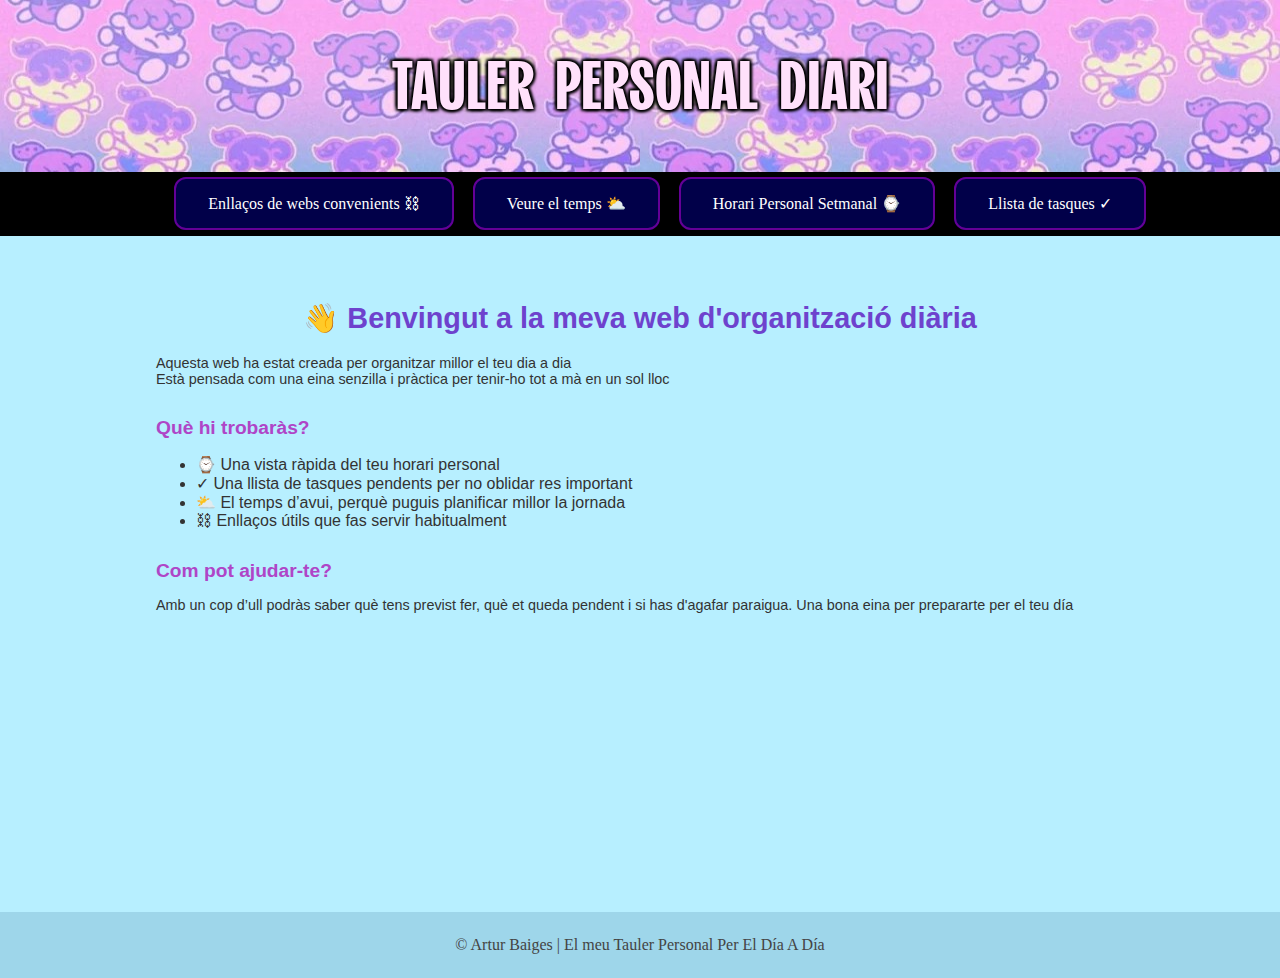
<file: Pagina Diaria LMSGI/index.html>
<!DOCTYPE html>
<html lang="en">
<link rel="stylesheet" href="index.css">

<head>
    <meta charset="UTF-8">
    <title>Projecte: Pàgina D'Organització Diaria</title> 
</head>

<div class="titol">
    <h1>TAULER PERSONAL DIARI</h1>
</div>

<nav class="menu">
    <ul>
        <li><a class="caja" href="pàginesIframe/enllaços.html" target="IframeGeneral">Enllaços de webs convenients &#x26D3;</a></li>
        <li><a class="caja" href="https://www.aemet.es/es/eltiempo/prediccion/municipios/reus-id43123" target="IframeGeneral">Veure el temps &#9925;</a></li>
        <li><a class="caja" href="pàginesIframe/horari.html" target="IframeGeneral">Horari Personal Setmanal &#8986;</a></li>
        <li><a class="caja" href="pàginesIframe/llistaTasques.html" target="IframeGeneral">Llista de tasques &#x2713;</a></li>
    </ul>
</nav>

<br>
<div class="contenidorIframe">
    <iframe scrolling="yes" name="IframeGeneral" src="pàginesIframe/inici.html"></iframe>
    <br>
</div>

<footer>
  <p>&copy; Artur Baiges | El meu Tauler Personal Per El Día A Día</p>
</footer>

</body>

</html>
</file>
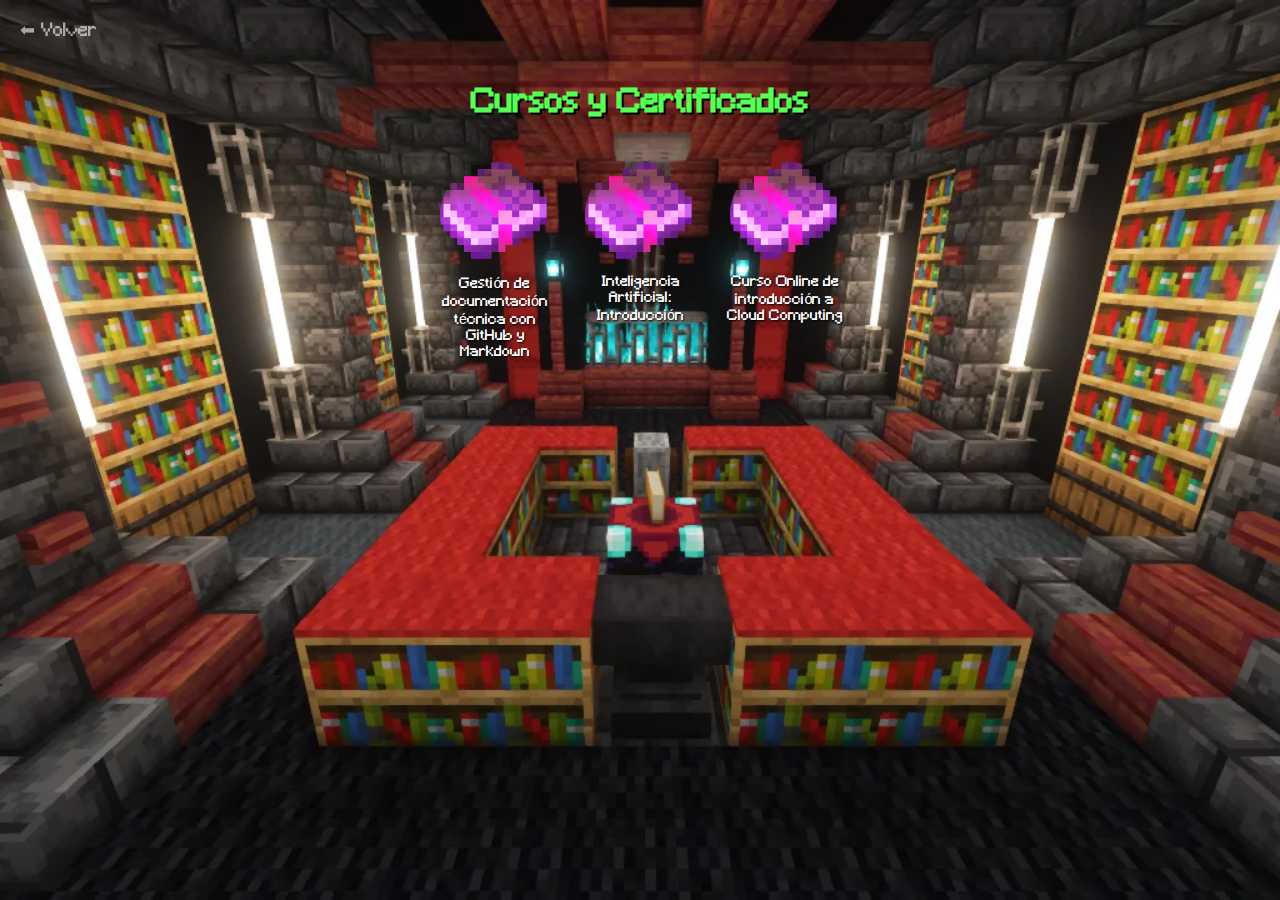
<file: certificados.html>
<!DOCTYPE html>
<html lang="es">

<head>
    <meta charset="UTF-8">
    <meta name="viewport" content="width=device-width, initial-scale=1.0">
    <title>Certificados</title>
    <link rel="stylesheet" href="certificados.css">   
</head>

<a href="index.html" class="btn-volver">⬅ Volver</a>


<section id="certificados" class="certificados">
  <h2>Cursos y Certificados</h2>

  <div class="galeria-certificados">
    <a href="https://drive.google.com/file/d/1qG1346VnCETQrddrqV6bD7Wt9IzaRTT4/view?usp=drive_link" target="_blank" class="libro">
      <img src="img/Enchanting.gif" alt="Certificado 1">
      <p>Gestión de documentación técnica
con GitHub y Markdown</p>
    </a>

    <a href="https://drive.google.com/file/d/1PslJoW52PyaBaWtxVwow_bBGHarl4pam/view?usp=drive_link" target="_blank" class="libro">
      <img src="img/Enchanting.gif" alt="Certificado 2">
      <p>Inteligencia Artificial: Introducción</p>
    </a>

    <a href="https://drive.google.com/file/d/14T5USvrT3W34b9388rVaJDIvRa2B2aP1/view?usp=drive_link" target="_blank" class="libro">
      <img src="img/Enchanting.gif" alt="Certificado 3">
      <p>Curso Online de introducción a
Cloud Computing</p>
    </a>
  </div>
</section>
</file>
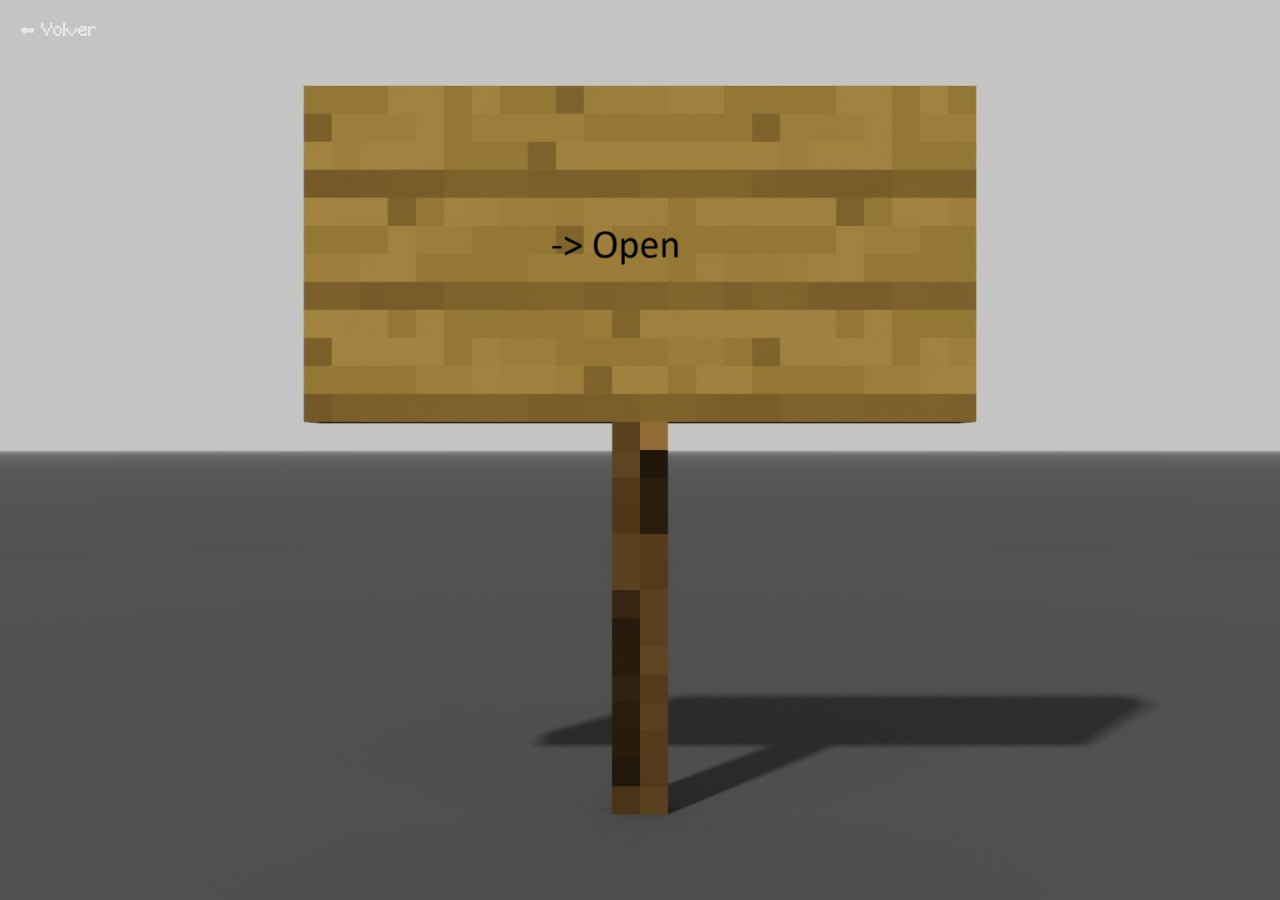
<file: contacto.html>
<!DOCTYPE html>
<html lang="es">
<head>
  <meta charset="UTF-8" />
  <meta name="viewport" content="width=device-width, initial-scale=1.0" />
  <title>Contacto</title>
  <link rel="stylesheet" href="contacto.css" />
  <script src="contacto.js" defer></script>
</head>

<a href="index.html" class="btn-volver">⬅ Volver</a>

<body>

  <button id="abrirCartel" class="hero-sign" aria-label="Abrir cartel de contacto"></button>

  <div id="modalCartel" class="modal" aria-hidden="true">
    <div class="modal-overlay" id="overlayCartel"></div>

    <div class="modal-content" role="dialog" aria-modal="true" aria-label="Cartel de contacto">
      <button id="cerrarCartel" class="cerrar" aria-label="Cerrar">✕</button>

      
      <div class="cartel-grande">
        <h2>CONTACTO</h2>
        <p>Correo ✉️: abaigesc@gmail.com</p>
        <p>Movil 📲: +34 686 63 42 92</p>
        <p>Web ©️: www.arturbaiges.cat</p>
        <p>Ciudad 🚩: Reus</p>

        
      </div>
    </div>
  </div>

</body>
</html>
</file>
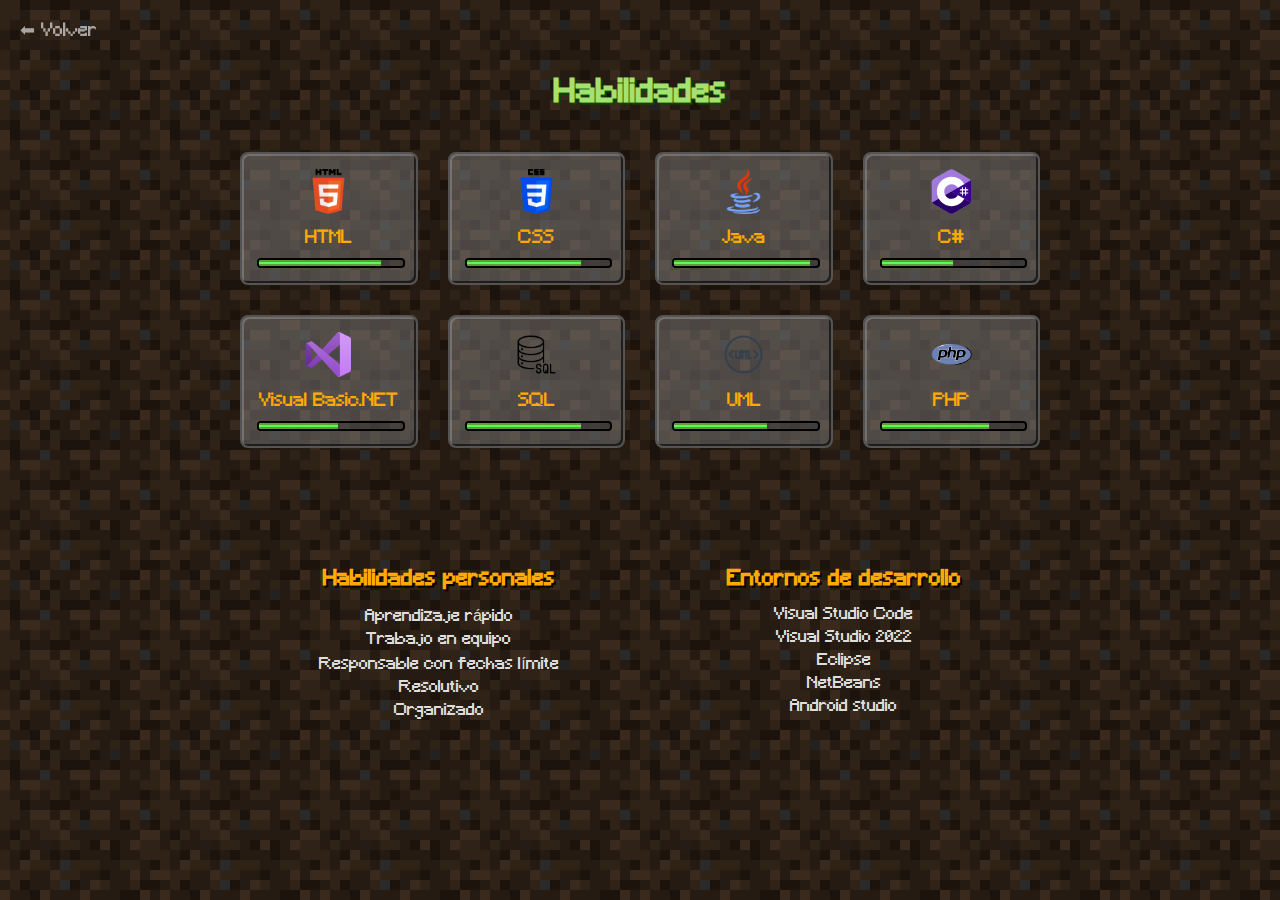
<file: habilidades.html>
<!DOCTYPE html>
<html lang="es">

<head>
    <meta charset="UTF-8">
    <meta name="viewport" content="width=device-width, initial-scale=1.0">
    <title>Habilidades</title>
    <link rel="stylesheet" href="habilidades.css">
</head>

<a href="index.html" class="btn-volver">⬅ Volver</a>

<section id="habilidades" class="habilidades">
  <h2>Habilidades</h2>

  <div class="caja-habilidades-espaciado">
    
    <div class="caja-habilidades">
      <img src="img/HTML5_logo_and_wordmark.svg.png">
      <p>HTML</p>
      <div class="xp-bar"><div class="xp" style="width: 85%;"></div></div>
    </div>

    <div class="caja-habilidades">
      <img src="img/css.png">
      <p>CSS</p>
      <div class="xp-bar"><div class="xp" style="width: 80%;"></div></div>
    </div>

    <div class="caja-habilidades">
      <img src="img/java.png">
      <p>Java</p>
      <div class="xp-bar"><div class="xp" style="width: 95%;"></div></div>
    </div>

    <div class="caja-habilidades">
      <img src="img/c-4.svg">
      <p>C#</p>
      <div class="xp-bar"><div class="xp" style="width: 50%;"></div></div>
    </div>


    <div class="caja-habilidades">
      <img src="img/visualBasicnet.png">
      <p>Visual Basic.NET</p>
      <div class="xp-bar"><div class="xp" style="width: 55%;"></div></div>
    </div>

    <div class="caja-habilidades">
      <img src="img/SQL.png">
      <p>SQL</p>
      <div class="xp-bar"><div class="xp" style="width: 80%;"></div></div>
    </div>


    <div class="caja-habilidades">
      <img src="img/UML.png">
      <p>UML</p>
      <div class="xp-bar"><div class="xp" style="width: 65%;"></div></div>
    </div>

    <div class="caja-habilidades">
      <img src="img/php-logo-png-transparent.png">
      <p>PHP</p>
      <div class="xp-bar"><div class="xp" style="width: 75%;"></div></div>
    </div>

  </div>
</section>


<footer class="footer">
  
    <div class="footer-col">
      <h3>Habilidades personales</h3>
      <ul>
        <li>Aprendizaje rápido</li>
        <li>Trabajo en equipo</li>
        <li>Responsable con fechas límite</li>
        <li>Resolutivo</li>
        <li>Organizado</li>
      </ul>
    </div>


    <div class="footer-col">
      <h3>Entornos de desarrollo</h3>
      <ul>
        <li>Visual Studio Code</li>
        <li>Visual Studio 2022</li>
        <li>Eclipse</li>
        <li>NetBeans</li>
        <li>Android studio</li>
      </ul>
    </div>
  

</footer>
</file>
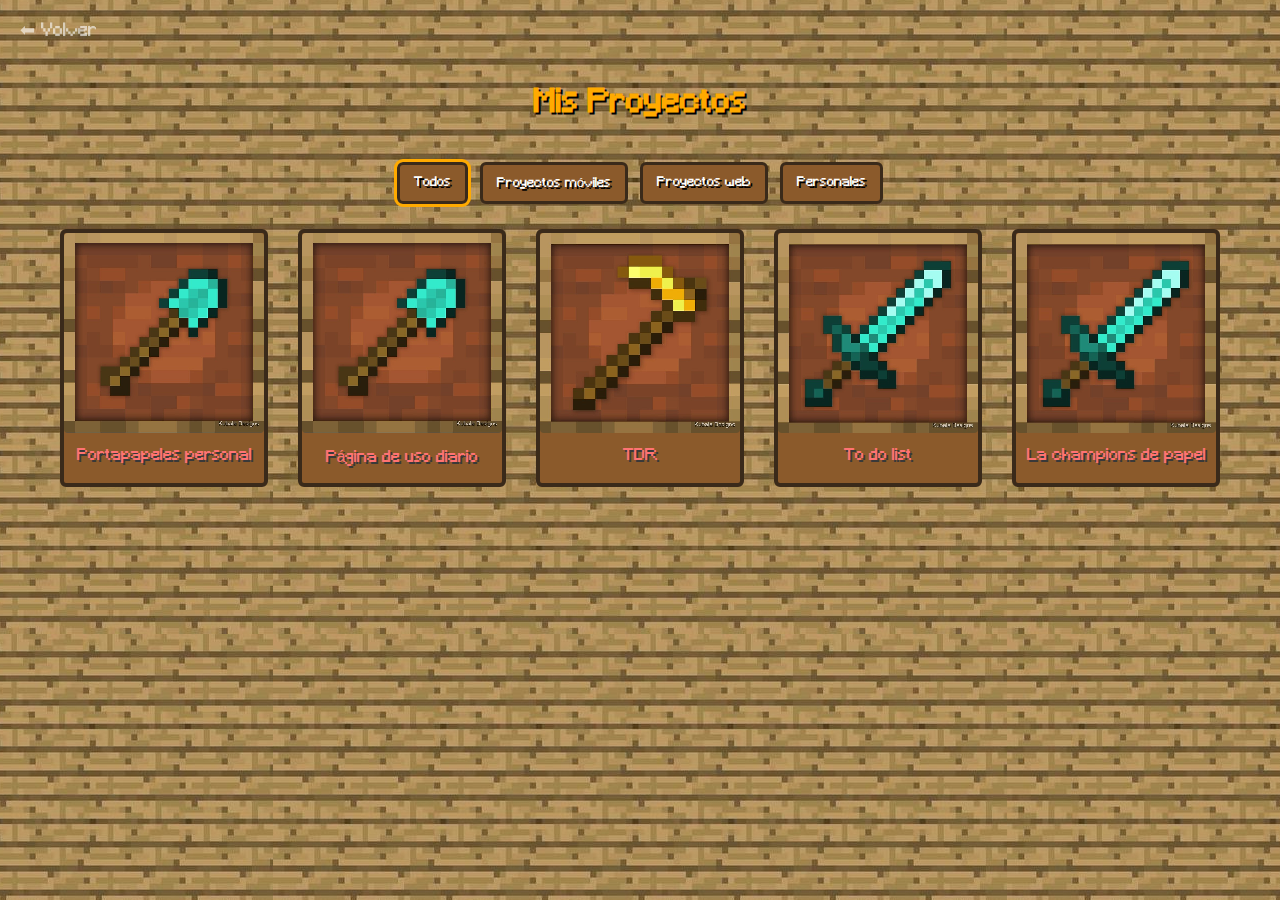
<file: proyectos.html>
<!DOCTYPE html>
<html lang="es">
<head>
  <meta charset="UTF-8">
  <meta name="viewport" content="width=device-width, initial-scale=1.0">
  <title>Proyectos</title>
  <link rel="stylesheet" href="proyectos.css">
  <script src="proyectos.js" defer></script>
</head>

<body>
  <a href="index.html" class="btn-volver">⬅ Volver</a>

  <section id="proyectos" class="proyectos">
    <h2>Mis Proyectos</h2>

    <!-- FILTROS -->
    <div class="filtros">
      <button class="filtro-btn active" data-filter="all">Todos</button>
      <button class="filtro-btn" data-filter="movil">Proyectos móviles</button>
      <button class="filtro-btn" data-filter="web">Proyectos web</button>
      <button class="filtro-btn" data-filter="personal">Personales</button>
    </div>

    <div class="marcos">
      <!-- WEB -->
      <div class="marco" data-category="web">
        <a href="index.html">
          <img src="img/shovelFrame.jpg" alt="Portapapeles personal">
        </a>
        <p>Portapapeles personal</p>
      </div>

      <!-- WEB -->
      <div class="marco" data-category="web">
        <a href="Pagina Diaria LMSGI/index.html">
          <img src="img/shovelFrame.jpg" alt="Página de uso diario">
        </a>
        <p>Página de uso diario</p>
      </div>

      <!-- PERSONAL -->
      <div class="marco" data-category="personal">
        <a href="https://docs.google.com/document/d/1GnVsglfyZ5XAXVjdauLHE7FfcqMo8pSxXnW5cO0uxmA/edit?usp=drive_link">
          <img src="img/frameHoe.jpg" alt="TDR">
        </a>
        <p>TDR</p>
      </div>


      <!-- Movil -->
      <div class="marco" data-category="movil">
        <a href="https://github.com/arturBaigesCortes/AndroidLlistaCompra">
          <img src="img/swordFrame.jpg" alt="App móvil">
        </a>
        <p>To do list</p>
      </div>
      

      <!-- Movil -->
      <div class="marco" data-category="movil">
        <a href="https://github.com/arturBaigesCortes/laChampionsDePapel">
          <img src="img/swordFrame.jpg" alt="App móvil">
        </a>
        <p>La champions de papel</p>
      </div>


    </div>
  </section>
</body>
</html>
</file>
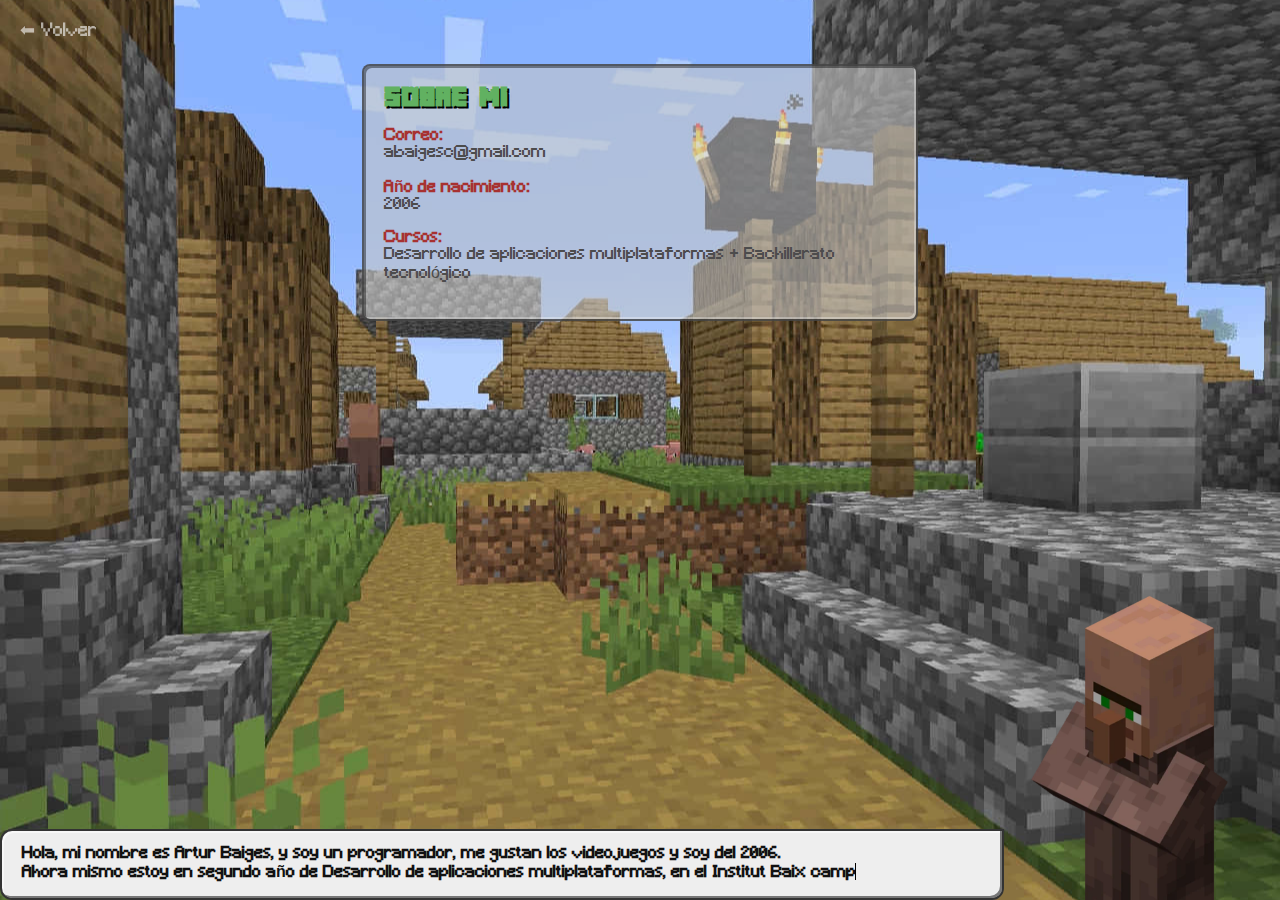
<file: sobreMi.html>
<!DOCTYPE html>
<html lang="es">

<head>
    <meta charset="UTF-8">
    <meta name="viewport" content="width=device-width, initial-scale=1.0">
    <title>Sobre Mi</title>
    <link rel="stylesheet" href="sobreMi.css">
</head>


<body>

    <a href="index.html" class="btn-volver">⬅ Volver</a>

    <div class="caja-presentacion">
      <h2>Sobre mi</h2>
      <p><div class = "rojo">Correo:</div> abaigesc@gmail.com</p>
      <p><div class = "rojo">Año de nacimiento:</div> 2006</p>
      <p><div class = "rojo">Cursos:</div> Desarrollo de aplicaciones multiplataformas + Bachillerato tecnológico</p>
    </div>


    

    <div class="container-aldeano">
     <img src="img/aldeano.webp" alt="Aldeano" class="aldeano" />
    </div>


  <footer>
  <div class="burbuja-texto">
    <p class="contenedor"><h1>Hola, mi nombre es Artur Baiges, y soy un programador, me gustan los videojuegos y soy del 2006.<br> Ahora mismo estoy en segundo año de Desarrollo de aplicaciones multiplataformas, en el Institut Baix camp<span>&#160;</span></h1> </p>
    
  </div>
 
  </footer>

</body>






</html>
</file>
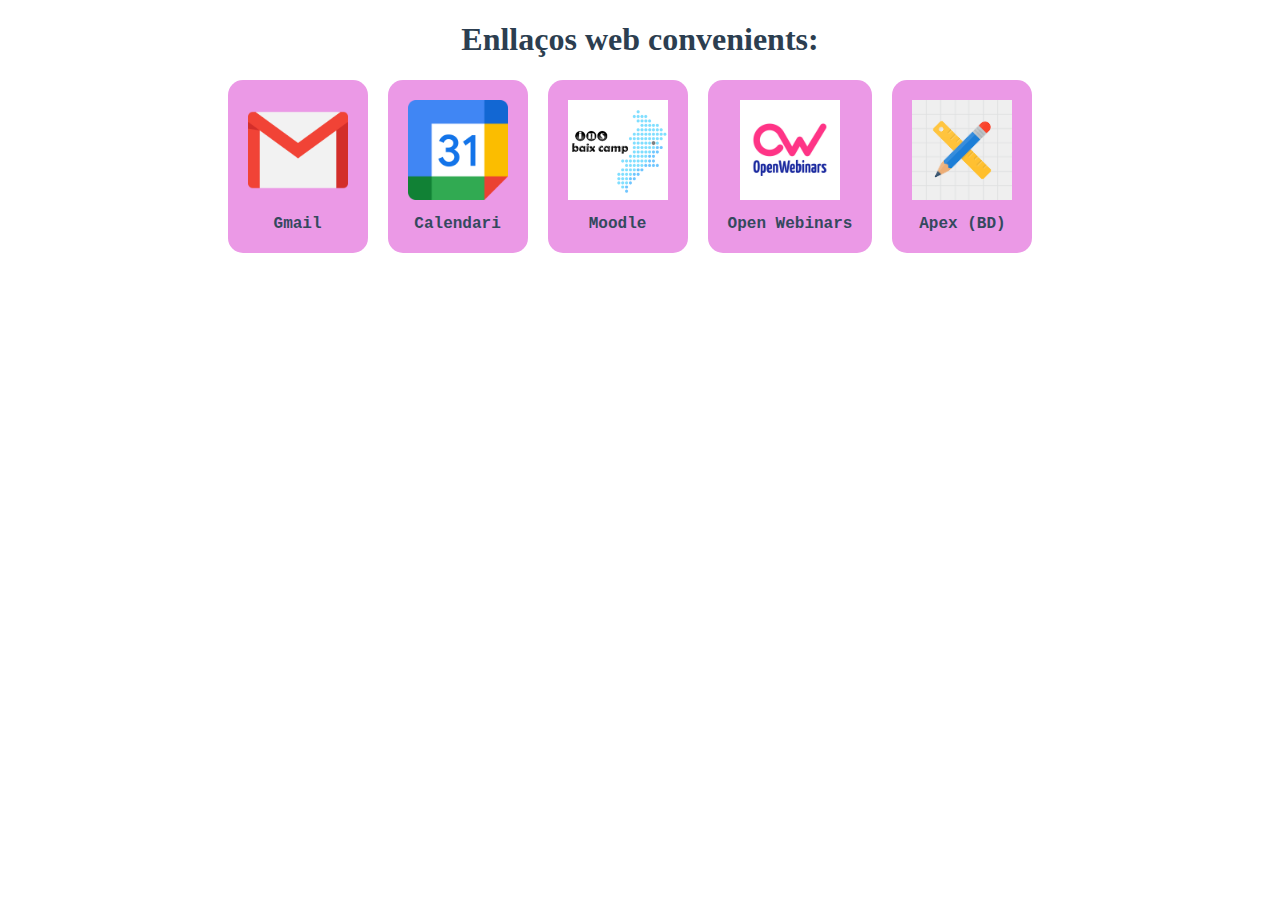
<file: Pagina Diaria LMSGI/pàginesIframe/enllaços.html>
<!DOCTYPE html>
<html lang="ca">
<link rel="stylesheet" href="enllaços.css">

<body>
  <h1>Enllaços web convenients:</h1>

<div class="posicionCajas">
    <a href="https://mail.google.com" target="_blank" class="cajaLink">
      <img src="imatges/enlaceImgGmail.png">
      <div>Gmail</div>
    </a>
    
    <a href="https://calendar.google.com" target="_blank" class="cajaLink">
      <img src="imatges/enlaceImgCalendar.png">
      <div>Calendari</div>
    </a>
    
    <a href="https://www.insbaixcamp.cat/my/" target="_blank" class="cajaLink">
      <img src="imatges/enlaceImgMoodle.png">
      <div>Moodle</div>
    </a>
    
    <a href="https://openwebinars.net/" target="_blank" class="cajaLink">
      <img src="imatges/enlaceImgOpenWebinar.png">
      <div>Open Webinars</div>
    </a>
    
    <a href="https://apex.oracle.com/pls/apex/r/apex/sql-workshop/sqlcommandprocessor?session=10543519225732" target="_blank" class="cajaLink">
      <img src="imatges/enlaceImgApexOracle.png">
      <div>Apex (BD)</div>
    </a>
</div>
</body>
</html>
</file>
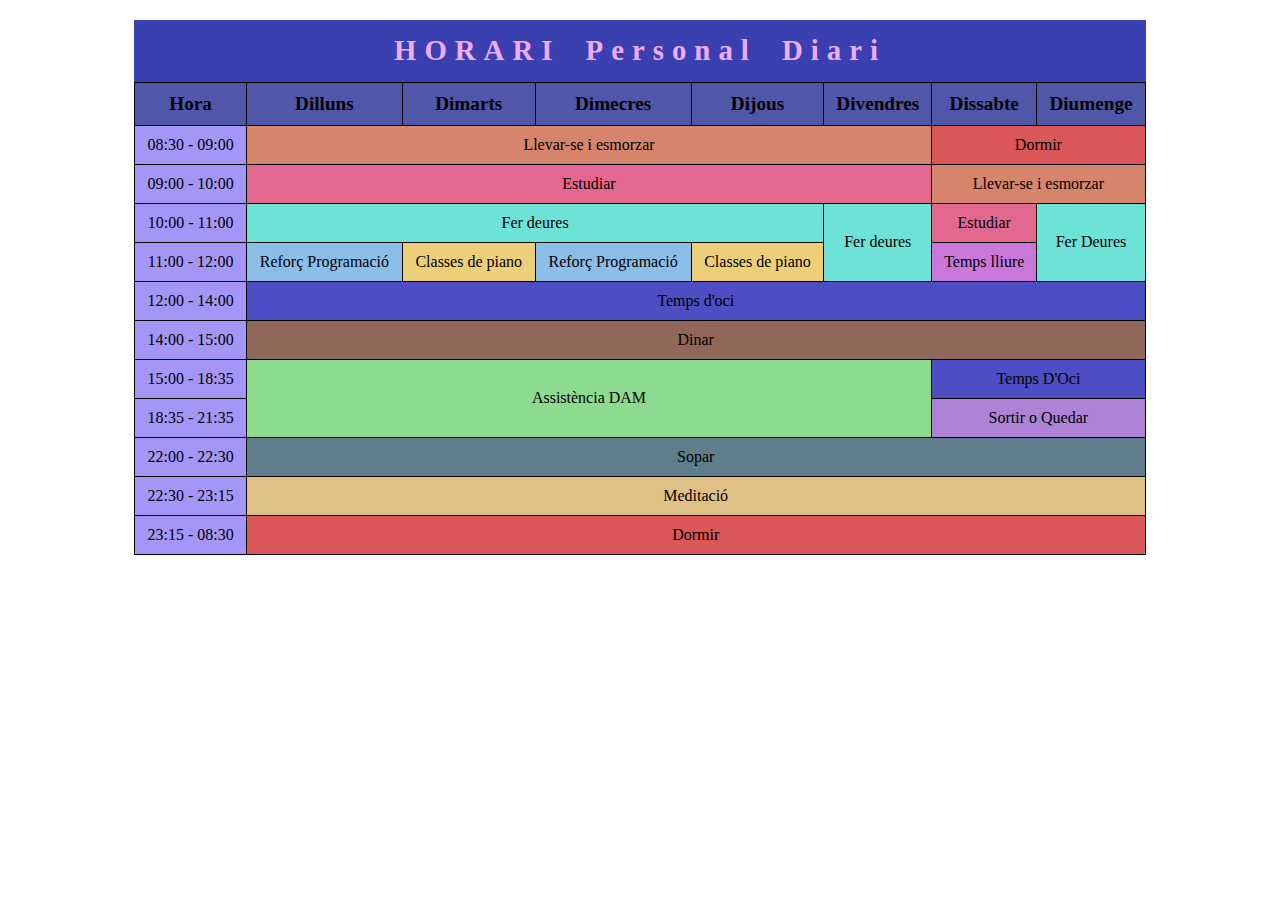
<file: Pagina Diaria LMSGI/pàginesIframe/horari.html>
<!DOCTYPE html>
<html lang="ca">
<meta charset="UTF-8">
<link href="horari.css" rel="stylesheet" type="text/css">



<body>
  <table>
    <caption>HORARI Personal Diari</caption>
    <thead>
      <tr>
        <th>Hora</th>
        <th>Dilluns</th>
        <th>Dimarts</th>
        <th>Dimecres</th>
        <th>Dijous</th>
        <th>Divendres</th>
        <th>Dissabte</th>
        <th>Diumenge</th>
      </tr>
    </thead>
    <tbody>

      <tr>
        <td>08:30 - 09:00</td>
        <td colspan="5" class="llevarseIEsmorçar">Llevar-se i esmorzar</td>
        <td colspan="2" class="dormir">Dormir</td>
      </tr>

      <tr>
        <td>09:00 - 10:00</td>
        <td colspan="5" class="estudiar">Estudiar</td>
        <td class="llevarseIEsmorçar" colspan="2">Llevar-se i esmorzar</td>
        
      </tr>

      <tr>
        <td>10:00 - 11:00</td>
        <td colspan="4" class="ferDeures">Fer deures</td>
        <td rowspan="2" class="ferDeures">Fer deures</td>

        <td class="estudiar">Estudiar</td>
        <td rowspan="2" class="ferDeures">Fer Deures</td>
      </tr>


      <tr>
        <td>11:00 - 12:00</td>
        <td class="reforçProgramacio">Reforç Programació</td>
        <td class="classesDePiano">Classes de piano</td>
        <td class="reforçProgramacio">Reforç Programació</td>
        <td class="classesDePiano">Classes de piano</td>

        <td class="tempsLliure">Temps lliure</td>
        
      </tr>

      <tr>
        <td>12:00 - 14:00</td>
        <td colspan="7" class="tempsDOci">Temps d'oci</td>
      </tr>
      <tr>
        <td>14:00 - 15:00</td>
        <td colspan="7" class="dinar">Dinar</td>
      </tr>
      <tr>
        <td>15:00 - 18:35</td>
        <td colspan="5" rowspan= "2" class="institut">Assistència DAM</td>
        <td colspan="2" class="tempsDOci">Temps D'Oci</td>
        
      </tr>
      <tr>
        <td>18:35 - 21:35</td>
        <td colspan="2" class="sortirOQuedar">Sortir o Quedar</td>
        
      </tr>
      <tr>
        <td>22:00 - 22:30</td>
        <td colspan="7" class="sopar">Sopar</td>
      </tr>
      <tr>
        <td>22:30 - 23:15</td>
        <td colspan="7" class="meditacio">Meditació</td>
      </tr>
      <tr>
        <td>23:15 - 08:30</td>
        <td colspan="7" class="dormir">Dormir</td>
      </tr>
    </tbody>
  </table>
</body>
</html>
</file>
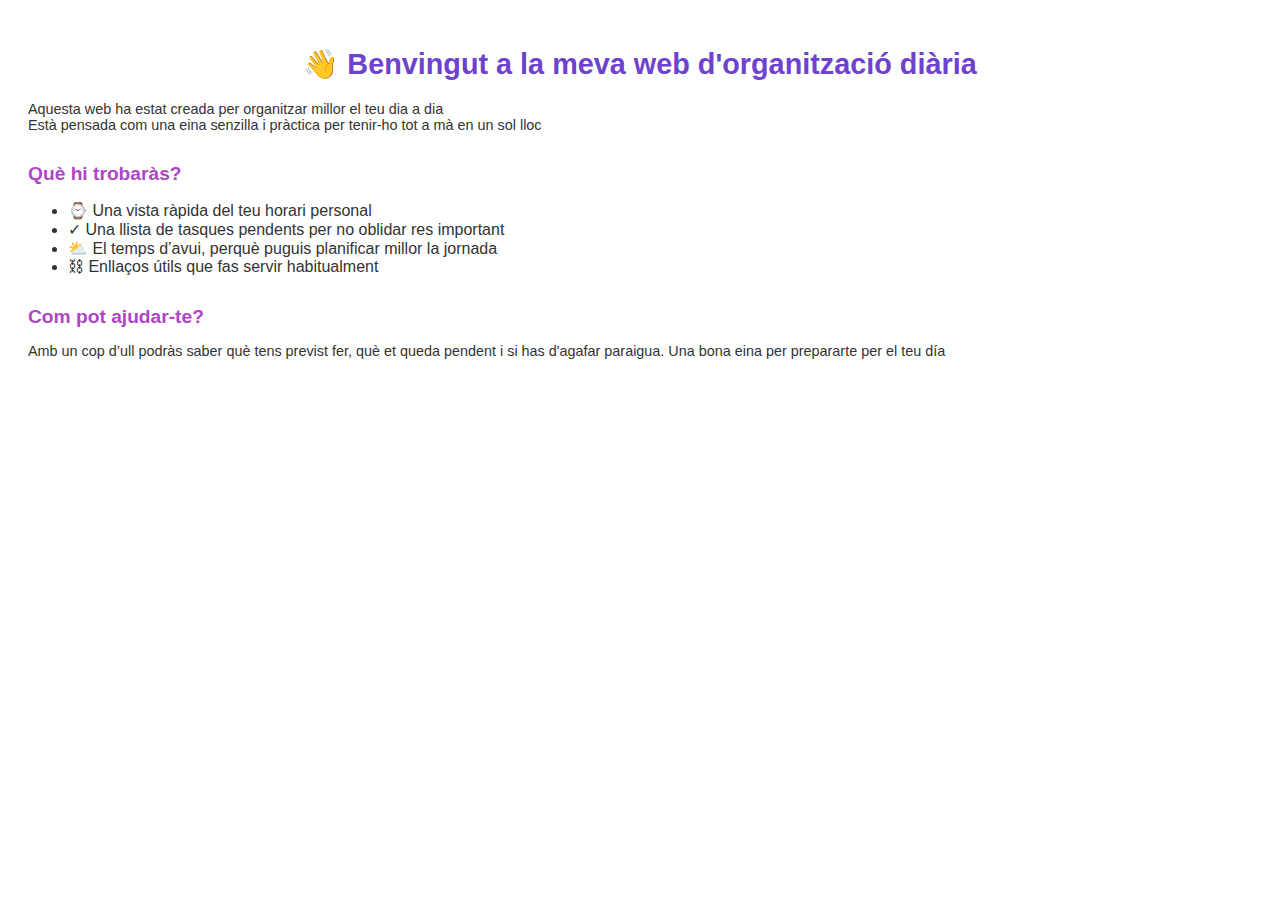
<file: Pagina Diaria LMSGI/pàginesIframe/inici.html>
<!DOCTYPE html>
<html lang="ca">
<link rel="stylesheet" href="inici.css">

<body>
    <h1>&#128075; Benvingut a la meva web d'organització diària</h1>
    <p>
      Aquesta web ha estat creada per organitzar millor el teu dia a dia
      <br> Està pensada com una eina senzilla i pràctica per tenir-ho tot a mà en un sol lloc
    </p>

    <h2>Què hi trobaràs?</h2>
    <ul>
      <li>&#8986; Una vista ràpida del teu horari personal</li>
      <li>&#x2713; Una llista de tasques pendents per no oblidar res important</li>
      <li>&#9925; El temps d’avui, perquè puguis planificar millor la jornada</li>
      <li>&#x26D3; Enllaços útils que fas servir habitualment</li>
    </ul>

    <h2>Com pot ajudar-te?</h2>
    <p>
      Amb un cop d’ull podràs saber què tens previst fer, què et queda pendent i si has d'agafar paraigua. Una bona eina per prepararte per el teu día
    </p>

</body>
</html>
</file>
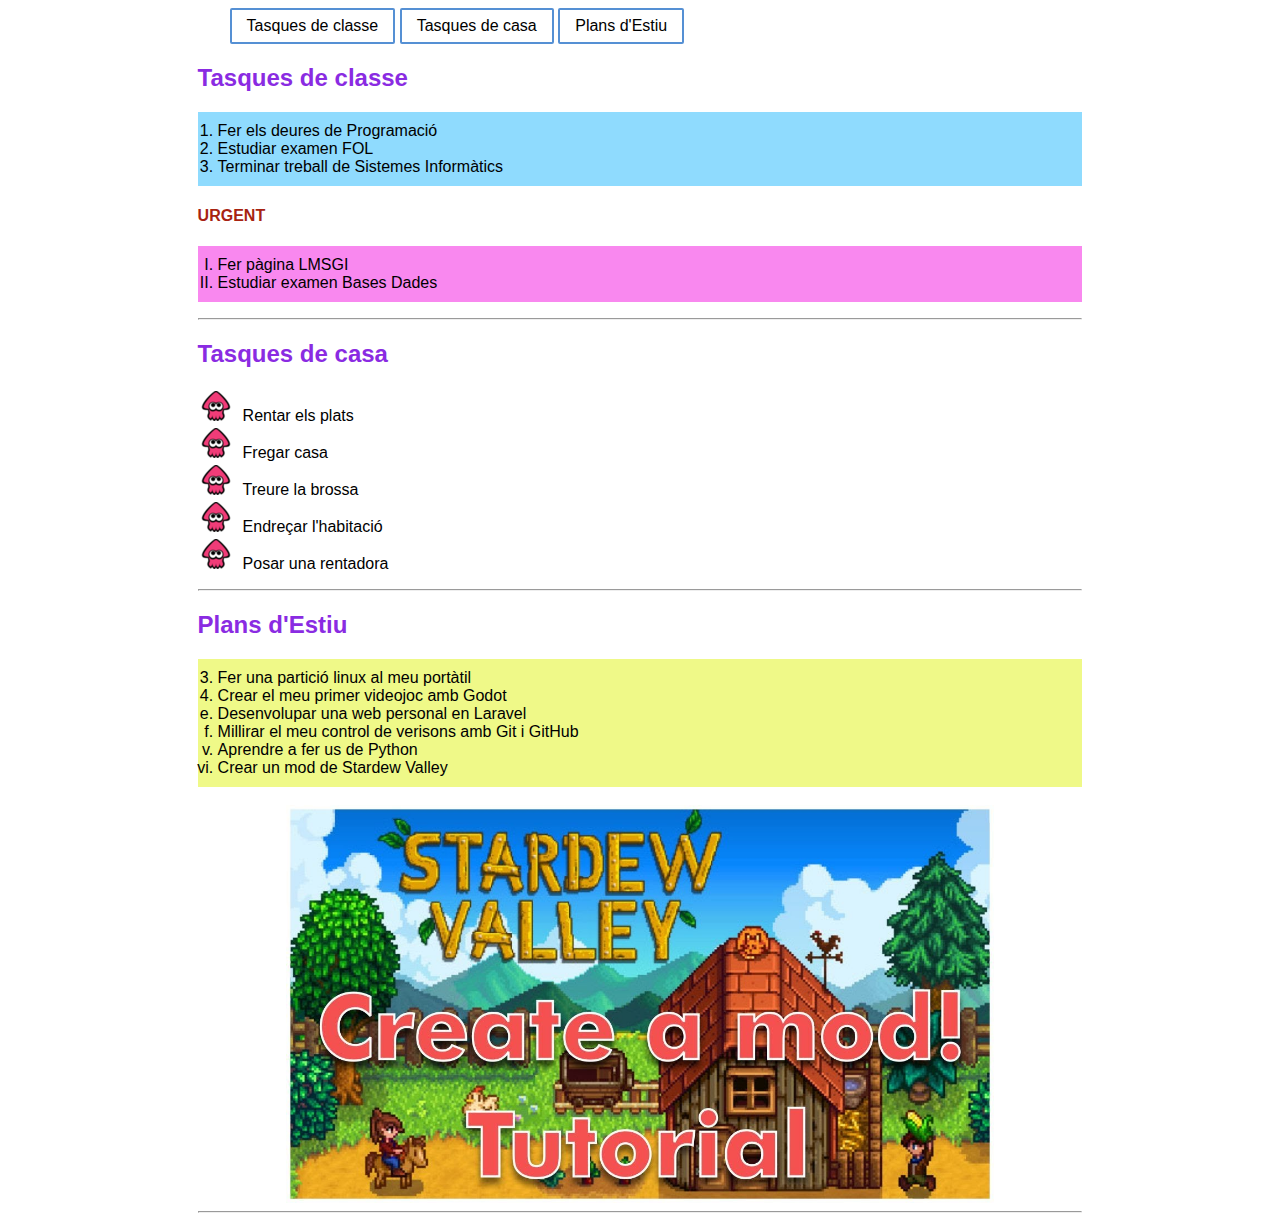
<file: Pagina Diaria LMSGI/pàginesIframe/llistaTasques.html>
<!DOCTYPE html>
<html lang="en">
<link rel="stylesheet" href="llistaTasques.css">


<div class="llista-tasques">
  <div class="enllaçosDiv">
  <nav>
    <a href="#classe">Tasques de classe</a>
    <a href="#casa">Tasques de casa</a>
    <a href="#estiu">Plans d'Estiu</a>
  </nav>
  </div>


  <h2 id="classe">Tasques de classe</h2>
  <ol class="noUrgent">
    <li>Fer els deures de Programació</li>
    <li>Estudiar examen FOL</li>
    <li>Terminar treball de Sistemes Informàtics</li>
  </ol>

  <h4>URGENT</h4>
  <ol class="urgent" type="I">
    <li>Fer pàgina LMSGI</li>
    <li>Estudiar examen Bases Dades</li>
  </ol>
  <hr>

  <h2 id="casa">Tasques de casa</h2>
  <ul class="llista-casa">
    <li>Rentar els plats</li>
    <li>Fregar casa</li>
    <li>Treure la brossa</li>
    <li>Endreçar l'habitació</li>
    <li>Posar una rentadora</li>
  </ul>
  <hr>


  <h2 id="estiu">Plans d'Estiu</h2>
  <div class="plansEstiuDiv">
  <ol class="plansEstiu" start="3">
    <li>Fer una partició linux al meu portàtil</li>
    <li>Crear el meu primer videojoc amb Godot</li>
  </ol>

  <ol class="plansEstiu" type="a" start="5">
    <li>Desenvolupar una web personal en Laravel</li>
    <li>Millirar el meu control de verisons amb Git i GitHub</li>
  </ol>

  <ol class="plansEstiu" type="i" start="5">
    <li>Aprendre a fer us de Python</li>
    <li>Crear un mod de Stardew Valley</li>
  </ol>
  </div>

  <br>
  <img src="imatges/modsStardew.jpg">

  <hr>

</div>
</file>
<file: Pagina Diaria LMSGI/index.css>
body {
    background-color: rgb(183, 239, 255);
    margin: 0;

}

/* parte del titulo*/
.titol {
    width: 100%;
    background-image: url("Imatges/banner1.jpg");
    background-repeat: repeat;
    background-size: 50% 100%;
    text-align: center;
    align-content: center;

}


/*aqui faig un ombra negra per tot al vaoltant del títol una mica difuminada, també la espacio, cambio el tamaño y color*/
h1 {
    font-family: "titol";
    font-size: 400%;
    color: #ffe1fb;

    word-spacing: 15px;

    text-shadow:
        -2px -2px 3px #000,
         2px -2px 3px #000,
        -2px  2px 3px #000,
         2px  2px 3px #000;
}







iframe {
    width: 80%;
    height: 40em;
    border: none;

    /*centro el iframe*/
    display: block;
    margin: 0 auto;
}


footer {
    background-color: #9ed6ea;
    text-align: center;

    /*lo que ocupa el footer fuera del texto*/
    padding: 0.5em;
    font-size: 1em;
    color: #444;
    
}


/*la lista que representa los enlaces*/
ul {
    list-style-type: none;
   
}

li {
    display: inline;

}

li + li {
    margin-left: 15px;

}

/*caixa dels enllaços*/
a.caja {
  
  padding: 1em 2em;
  background-color: #010049;
  color: #ffffff;
  text-decoration: none;
  border: 2px solid #640096;
  border-radius: 12px;
  transition: all 0.3s;
}

/*canvis al hover*/
a.caja:hover {
  background-color: #4a5bb9; 
  color: #fff;
  border-color: #d988f7;
}

.menu {
    width: 100%;
    height: 4em;
    align-content: center;
    text-align: center;
    background-color: rgb(0, 0, 0);
}


/*fonts*/
@font-face {
    font-family: "titol";

    src: url("Fonts/Kensingnton-titol/KensingtonTest-CompressedBlack-BF65d815b68a0b7.otf") format(truetype);

}
</file>
<file: certificados.css>
@font-face {
  font-family: 'minecraft';
  src: url('fuentes/Minecraft.ttf') format(truetype);
}

.btn-volver {
  position: fixed;
  top: 20px;      
  left: 20px;      
  
  font-size: 1.1em;
  color: rgba(255, 255, 255, 0.6); 
  text-decoration: none; 
  transition: all 0.3s;
  
}

.btn-volver:hover {
  color: rgba(255, 255, 255, 1); 
}


body {
  background: url('img/enchantingRoom.webp') no-repeat center center fixed;
  background-size: cover;
  font-family: "minecraft", sans-serif;
  color: #fff;
  margin: 0;
  padding: 0;
}

.certificados {
  text-align: center;
  margin: 0 auto;
  padding: 60px 20px;
}

.certificados h2 {
  font-size: 2em;
  color: #55ff55;
  text-shadow: 2px 2px #000;
  margin-bottom: 40px;
}


.galeria-certificados {
  display: flex;
  justify-content: center;
  flex-wrap: wrap; 
  gap: 25px;
  max-width: 900px; 
  margin: 0 auto;
}


.libro {
  width: 120px; 
  text-decoration: none;
  color: inherit;
  
  display: flex;
  flex-direction: column;
  align-items: center;

  transition: all 0.5s;
}

.libro img {
  width: 110px;
  height: 105px;
  object-fit: cover;
  
  border-radius: 100px;
 
  transition: all 0.4s;
  
}

.libro:hover img {
 
  box-shadow: 0 0 500px #842c87ac inset,
  0 0 10px rgba(91, 59, 85, 0.6) inset,
   0 0 50px rgba(233, 102, 253, 0.6);
}




.libro p {
  width: 100%; 
  text-align: center;
  margin-top: 8px;
  font-size: 0.9em;
  color: #fff;
  text-shadow: 1px 1px 2px #000;
 
}
</file>
<file: contacto.css>
@font-face {
  font-family: 'minecraft';
  src: url('fuentes/Minecraft.ttf') format(truetype);
}

.btn-volver {
  position: fixed;
  top: 20px;      
  left: 20px;      
  
  font-size: 1.1em;
  color: rgba(255, 255, 255, 0.6); 
  text-decoration: none; 
  transition: all 0.3s;
  font-family: "minecraft", sans-serif;
  
}

.btn-volver:hover {
  color: rgba(255, 255, 255, 1); 
}


/* Quita márgenes */
html, body{
  height: 100%;
  margin: 0;
}

/* Fondo completo clicable */
.hero-sign{
  width: 100vw;
  height: 100vh;
  border: 0;
  padding: 0;
  cursor: pointer;

  background-image: url("img/minecraft-oak-sign-model-3d-model-643c5fdbf2.jpg");
  background-size: cover;
  background-position: center;
  background-repeat: no-repeat;

  display: block;
}

/* Modal base */
.modal{
  display: none;
  position: fixed;
  inset: 0;
  z-index: 9999;
}

/* Overlay oscuro + blur */
.modal-overlay{
  position: absolute;
  inset: 0;
  background: rgba(0,0,0,0.55);
  backdrop-filter: blur(6px);
  -webkit-backdrop-filter: blur(6px);
}

/* Caja del contenido */
.modal-content{
  position: relative;
  width: min(900px, calc(100% - 32px));
  margin: 6vh auto 0 auto;
  z-index: 1;
}

/* Botón cerrar */
.cerrar{
  position: absolute;
  right: 10px;
  top: 10px;
  border: none;
  background: rgba(0,0,0,0.35);
  color: white;
  font-size: 18px;
  padding: 6px 10px;
  border-radius: 8px;
  cursor: pointer;
}

/* Cartel grande  */
.cartel-grande{
  width: min(70vw, 900px);   
  margin: 0 auto;
  padding: 40px 30px;

  color: #2b1d0f;

  background-image: url("img/fullscreenSignpng.png"); 
  background-size: cover;
  background-position: center;
  background-repeat: no-repeat;

  border-radius: 4px;
  box-shadow: 0 18px 50px rgba(0,0,0,0.35);
}


.cartel-grande h2,
.cartel-grande p{
  text-shadow: 0 2px 6px rgba(0,0,0,0.25);
  font-family: "minecraft", sans-serif;
}
</file>
<file: habilidades.css>
@font-face {
    font-family: 'minecraft';
    src: url('fuentes/Minecraft.ttf') format(truetype);
}

body {
    margin: 0;

    font-family: 'minecraft', sans-serif;
    background: url('img/Dirt_background_BE2.webp') no-repeat center fixed;
}


.btn-volver {
  position: fixed;
  top: 20px;      
  left: 20px;      
  
  font-size: 1.1em;
  color: rgba(255, 255, 255, 0.6); 
  text-decoration: none; 
  transition: all 0.3s;
  
}

.btn-volver:hover {
  color: rgba(255, 255, 255, 1); 
}



.habilidades {
    padding: 50px 20px;
    text-align: center;
    color: #fff;
    
}

.habilidades h2 {
    font-size: 2em;
    color:rgba(163, 225, 112);
    text-shadow: 2px 2px #054b00;
    margin-bottom: 40px;
}

.caja-habilidades-espaciado {
    display: grid;
    grid-template-columns: repeat(auto-fit, minmax(150px, 1fr));
    gap: 30px;
    max-width: 800px;
    margin: 0 auto;
}

.caja-habilidades {
    background: rgba(122, 122, 122, 0.5);
    padding: 15px;
    border: 2px solid #545454;
    border-radius: 8px;
    box-shadow: inset 2px 2px 0 rgba(255, 255, 255, 0.2),
        inset -2px -2px 0 rgba(0, 0, 0, 0.6);
}

.caja-habilidades img {
    width: 45px;
    height: 45px;
    
}

.caja-habilidades p {
    margin: 10px 0;
    font-size: 1.1em;
    color: #ffaa00;
}


.xp-bar {
    width: 100%;
    height: 6px;
    background:  rgba(0, 0, 0, 0.2);
    border: 2px solid #000;
    border-radius: 4px;
    overflow: hidden;
    margin-top: 5px;
}

.xp {
    height: 100%;
    background: #55ff55;
    
    box-shadow: inset 0px 2px 0 rgba(100, 153, 57),
        inset -0px -2px 0 rgba(100, 153, 57);
   
        
}






.footer {
  display: flex;
  justify-content: center;
  align-items: flex-start;
  gap: 40px;
  text-align: center;
  margin-top: 50px;
  margin-bottom: 20px;
  flex-wrap: wrap;  
}


.footer-col{
    margin-right: 5%;
    margin-left: 5%;
}

.footer-col h3 {
  margin-bottom: 12px;
  color: #ffaa00;
  text-shadow: 2px 2px #000;
  font-size: 1.3em;
  
}

.footer-col ul {
  list-style: none;
  padding: 0;
  
}

.footer-col ul li {
  margin: 6px 0;
  color: #ddd;
}
</file>
<file: proyectos.css>
@font-face {
    font-family: 'minecraft';
    src: url('fuentes/Minecraft.ttf') format(truetype);
}

.btn-volver {
  position: fixed;
  top: 20px;      
  left: 20px;      
  
  font-size: 1.1em;
  color: rgba(255, 255, 255, 0.6); 
  text-decoration: none; 
  transition: all 0.3s;
  
}

.btn-volver:hover {
  color: rgba(255, 255, 255, 1); 
}

body{
    margin: 0;

    font-family: 'minecraft', sans-serif;
    background: url('img/madera.jpg') repeat center fixed;
}



.proyectos {
  padding: 60px 20px;
  text-align: center;
  font-family: "minecraft", sans-serif;

}

.proyectos h2 {
  font-size: 2em;
  color: #ffaa00;
  text-shadow: 2px 2px #000;
  margin-bottom: 40px;
}

.marco p {
  margin-top: 10px;
  font-size: 1em;
  color: #ff7373;
  text-shadow: 2px 2px #393939;
}

.marcos {
  display: flex;
  justify-content: center;
  gap: 30px;
  flex-wrap: wrap;
}

.marco {
  background: #8b5a2b; 
  border: 4px solid #3a2a1a;
  border-radius: 6px;
  


}

.marco img {
  width: 200px;
  height: 200px;
  object-fit: cover;
  image-rendering: pixelated;
  border-radius: 4px;
  transition: all 0.3s;
}


.marco:hover img {
  transform: scale(1.08);
  border: 3px solid #ffcb64;
}


.filtros{
  display: flex;
  justify-content: center;
  gap: 12px;
  flex-wrap: wrap;
  margin-bottom: 25px;
}

.filtro-btn{
  font-family: "minecraft", sans-serif;
  cursor: pointer;
  padding: 10px 14px;
  border-radius: 6px;
  border: 3px solid #3a2a1a;
  background: #8b5a2b;
  color: #fff;
  text-shadow: 2px 2px #000;
  transition: transform 0.15s, filter 0.15s;
}

.filtro-btn:hover{
  transform: scale(1.03);
  filter: brightness(1.08);
}

.filtro-btn.active{
  outline: 3px solid #ffaa00;
}

.marco.hidden{
  display: none;
}
</file>
<file: sobreMi.css>
@font-face {
  font-family: 'minecraft';
  src: url('fuentes/Minecraft.ttf') format(truetype);
}
@font-face {
  font-family: 'minecraftTitulo1';
  src: url('fuentes/Minecrafter.Alt.ttf') format(truetype);
}

.btn-volver {
  position: fixed;
  top: 20px;      
  left: 20px;      
  
  font-size: 1.1em;
  color: rgba(255, 255, 255, 0.6); 
  text-decoration: none; 
  transition: all 0.3s;
  
}

.btn-volver:hover {
  color: rgba(255, 255, 255, 1); 
}


body {
  margin: 0;
  
  height: 100vh;
  font-family: 'minecraft', sans-serif;
  background: url('img/aldea.jpg') no-repeat center fixed;
}


.caja-presentacion {
  display: block;
  width: 40%;
  padding: 20px;

  font-size: 1em;
  font-family: "minecraft", sans-serif;
  background-color: rgba(198, 198, 198, 0.6);
  border: 2px solid rgba(19, 19, 19, 0.6);
  border-radius: 8px;

    position: absolute;
  left: 0;
  right: 0;
  margin: auto;
  margin-top: 5%;
    

box-shadow: 
  inset 2px 2px 0 rgba(0, 0, 0, 0.4),   
  inset -2px -2px 0 rgba(255, 255, 255, 0.3); 

  color: #4c4c4c;

  transition: all 0.3s;
  
  
}

.caja-presentacion:hover{
    background-color: rgba(198, 198, 198);
    border: 2px solid rgba(19, 19, 19);

box-shadow: 
  inset 2px 2px 0 rgba(0, 0, 0, 0.6),   
  inset -2px -2px 0 rgba(255, 255, 255, 0.4); 

}


.caja-presentacion h2 {
  margin-top: 0;
  color: #61b161; 
  text-shadow: 2px 2px #000;
  font-family: 'minecraftTitulo1';
}

.rojo {
  color: #a73131;
  font-weight: bold;
}


.burbuja-texto {
  position: fixed;

  
  bottom: 0px;
  width: 100%;
  margin-left: 0%;
  max-width: 75%;


  
  background-color: #eeeeee;
  border: 2px solid #333;
  padding: 5px 20px;
  border-radius: 12px;
  border-top-right-radius: 0;
  

 
  box-shadow: 
    inset -2px -2px 0 rgba(0, 0, 0, 0.5),
    inset 2px 2px 0 rgba(255, 255, 255, 0.5);

  text-align: left;
  color: #111;
  font-size: 1em;
}



.container-aldeano {
  position: fixed;
  bottom: 0;
  right: 0;
  width: 250px;       
  height: 35%;          
  
}

.aldeano {
  width: 80%;      
  height: auto;
  position: relative;
 
}






.contenedor {
	margin: auto;
	display: table;
}

h1 { 
	position: relative; 
	float: left;
	
	
	font-size: 1em;
}

h1 span {
    position:absolute;
    right:0;
    width:0;
    background: #eeeeee;
    
    border-left: 1px solid #000;
    animation: escribir 3s steps(109) alternate;
}

@keyframes escribir {
    from { width: 100% }
    to { width:0 }
}
</file>
<file: Pagina Diaria LMSGI/pàginesIframe/enllaços.css>
h1 {
    text-align: center;
    color: #2c3e50;
}


.posicionCajas {
    display: flex;
    justify-content: center;
}

.cajaLink {
    background-color: #eb99e6;

    /*fuente letra*/
    text-decoration: none;
    font-family: 'Courier New', Courier, monospace;
    color: #34495e;
    font-weight: bold;
    text-align: center;

    /*caja*/
    display: block;
    border-radius: 15px;
    padding: 20px;

    /*para separar las cajas*/
    margin-right: 20px;
}

.cajaLink:hover {
    background-color: #d36df2;
    transition: all 0.5s;
    box-shadow: 5px 2px 5px rgb(0, 44, 71);
}

.cajaLink img {
    width: 100px;
    height: 100px;
    margin-bottom: 10px;
}
</file>
<file: Pagina Diaria LMSGI/pàginesIframe/horari.css>
/*taula general de l'horari*/
table {
    margin: 20px auto;
    border-collapse: collapse;
    width: 80%;
    background-color: #a396f7;
    color: rgb(0, 0, 0);
    
    
}

/*capçelera de l'horari*/
caption {
    font-size: 1.8em;
    padding-top: 0.5em;
    padding-bottom: 0.5em;
    font-weight: bold;

    letter-spacing: 8px;
    word-spacing: 10px;

    color: rgb(239, 172, 251);
    background-color: #3a40b0;
    
}

/*data i header de la taula*/
th, td {
    border: 1px solid #000;
    padding: 10px;
    text-align: center;
    
}

/*primera fila de l'horari "(capçelera)"*/
th {
    background-color: #5056a8;
    font-size: 1.2em;
    
}




.institut {
    background-color: #8cdb8f;
}

.reforçProgramacio {
    background-color: #8abee8;
}

.classesDePiano {
    background-color: #eccf78;
}

.llevarseIEsmorçar {
    background-color: #d6846b;
}

.tempsLliure {
    background-color: #ca77d9;
}

.ferDeures {
    background-color: #6de2d6;
}

.estudiar {
    background-color: #e26890;
}

.sopar {
    background-color: #607D8B;
}

.dinar {
    background-color: #90685a;
}

.dormir {
    background-color: rgb(219, 86, 86);
}

.tempsDOci {
    background-color: #4d4dc4;
}

.meditacio {
    background-color: #dfc185;
}

.sortirOQuedar {
    background-color: #ad82d7

}
</file>
<file: Pagina Diaria LMSGI/pàginesIframe/inici.css>
body {
    font-family: Verdana, Geneva, Tahoma, sans-serif;
    padding: 20px;
    color: #333;
}

h1 {
    color: #6e42cd;
    font-size: 1.8em;
    text-align: center;
}

h2 {
    color: #af45c7;
    font-size: 1.2em;
    margin-top: 30px;
}

p {
    font-size: 0.9em;
}
</file>
<file: Pagina Diaria LMSGI/pàginesIframe/llistaTasques.css>
h2{
  color: blueviolet;
}

h4{
  color: rgb(167, 35, 17);
}


/*links y caja de los links bookmarks que los centra*/
.enllaçosDiv {
  padding-left: 2em;
  margin: auto;
}

a:link, a:visited {
  background-color: white;
  color: black;

  border: 2px solid rgb(85, 144, 212);
  padding: 7px 15px;
  border-radius: 2px;

  text-align: center;
  text-decoration: none;

  display: inline-block;
}

a:hover{
  background-color: rgb(240, 125, 219);
  color: white;
}

a:active {
  background-color: rgb(172, 43, 148);
  color: white;
}




/*clase que engloba totes les llistes*/
.llista-tasques {
  width: 70%;
  margin: auto;
  font-family: Arial, sans-serif;
  
}

/* Estil per a les listes ordenades */
.urgent {
  background-color: #f988ef;
  padding: 10px 20px;
 
}

.noUrgent {
  background-color: #8fdbfe;
  padding: 10px 20px;
  
}


/*estil de la llista i imatge*/
.llista-casa li {
  list-style: url('imatges/iconaLlistaDesordenada.png');
  padding: 3px 0px 0px 5px;
  
}

/*llista ordenada extra canviant ordres i variant, el margin auto permet juntar els cuadres de les llistes 
també reinicio els paddings top i bottom para que queden juntos*/
.plansEstiu {

  margin: auto;
  padding: 0;
  
}

/*modifico un div per que estigui espaiat el requadre com a la resta sense que es separi*/
.plansEstiuDiv{
  background-color: #eff988;
  padding: 10px 20px;
}

/*centro la imagen y le pongo un tamaño fijo*/
img{
  display: block;
  margin: auto;

  width: 80%;
}
</file>
